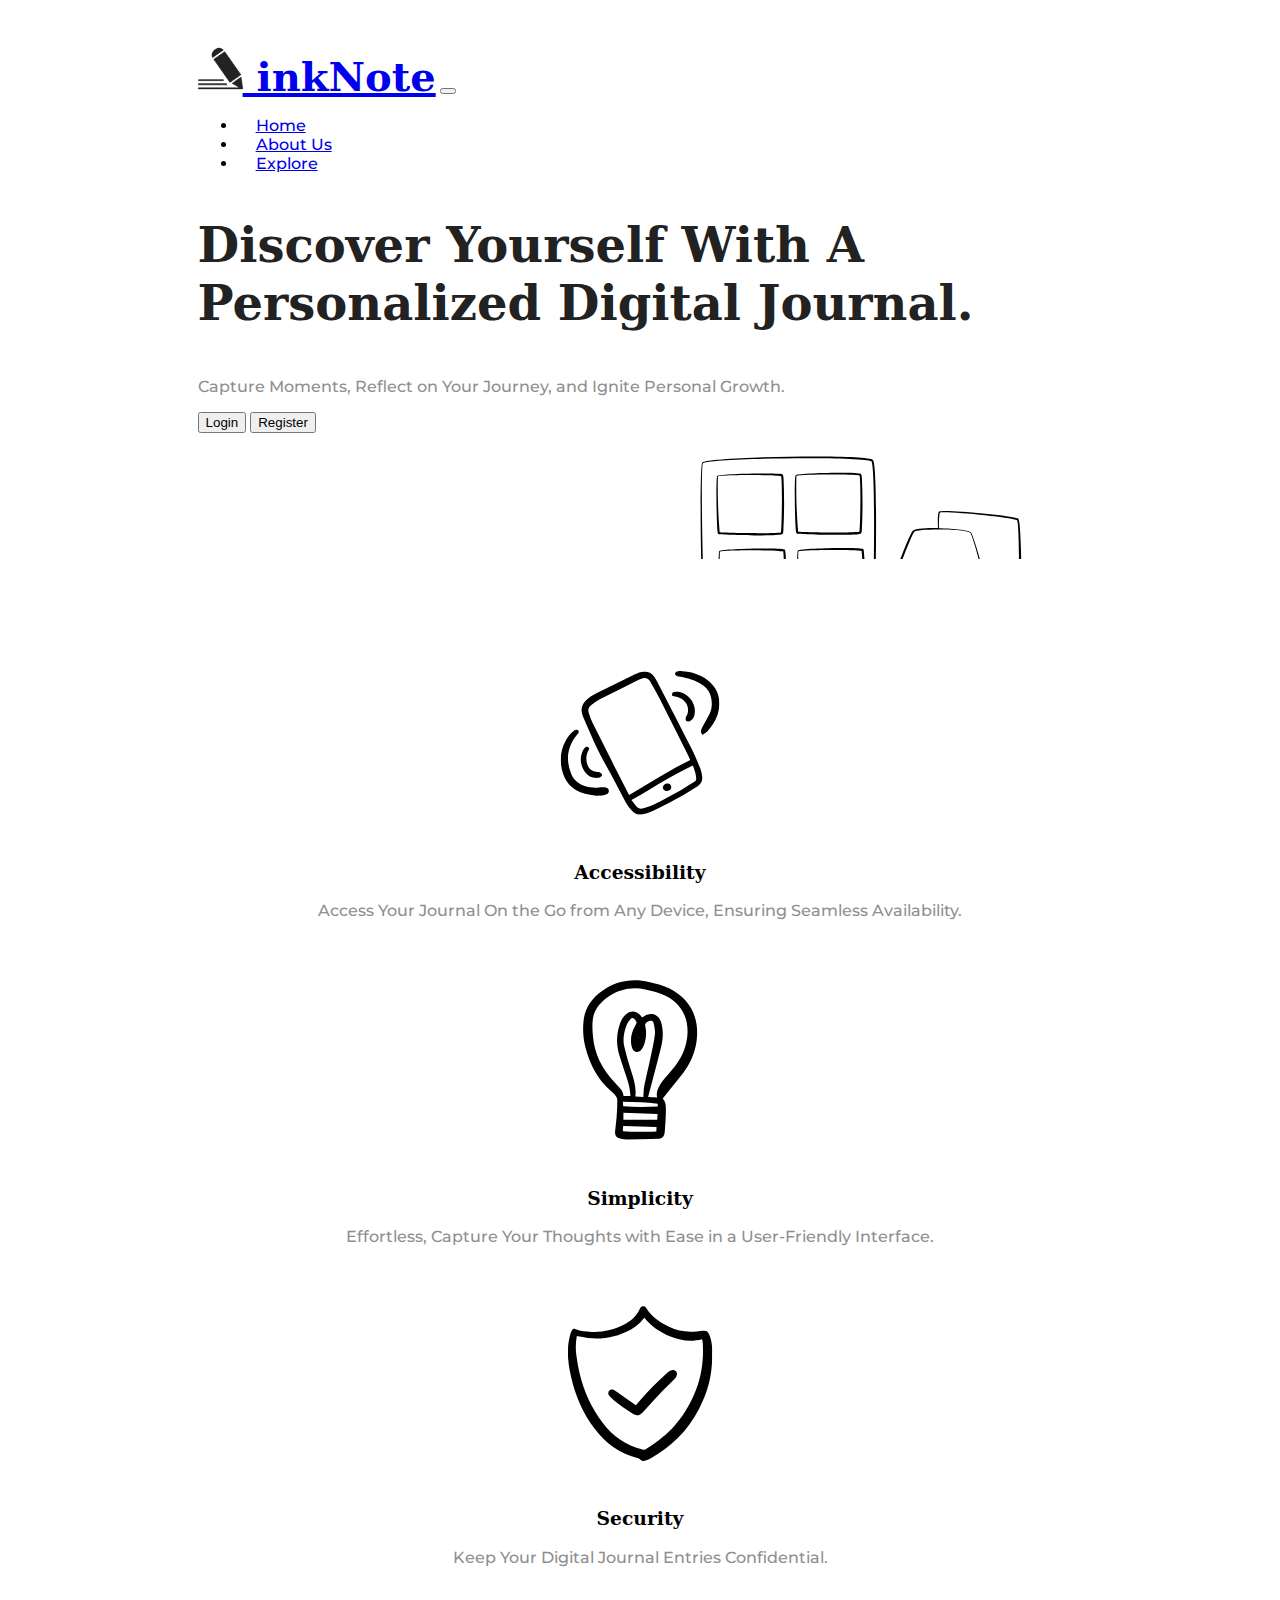
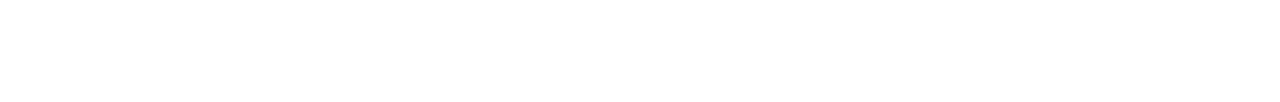
<file: index.html>
<!DOCTYPE html>
<html>

<head>
  <meta charset="utf-8">
  <title>inkNote</title>
  <link rel="icon" href="images/logo-light.png" type="image/x-icon"/>

  <!-- Bootstrap -->
  <link href="https://cdn.jsdelivr.net/npm/bootstrap@5.3.2/dist/css/bootstrap.min.css" rel="stylesheet" integrity="sha384-T3c6CoIi6uLrA9TneNEoa7RxnatzjcDSCmG1MXxSR1GAsXEV/Dwwykc2MPK8M2HN" crossorigin="anonymous">
  <!-- CSS Style -->
  <link rel="stylesheet" href="index.css">
  <!-- Google Fonts -->
  <link rel="preconnect" href="https://fonts.googleapis.com">
<link rel="preconnect" href="https://fonts.gstatic.com" crossorigin>
<link href="https://fonts.googleapis.com/css2?family=Montserrat:wght@100;200;300;400;500;600;700;800;900&family=Ubuntu&display=swap" rel="stylesheet">
  <!-- Font Awesome -->
  
</head>

<body>

  <section class="white-section" id="title">
  <div class="container-fluid">
      <!-- Nav Bar -->
      <nav class="navbar navbar-expand-lg navbar-light">
        <a class="navbar-brand" href="#">
            <img src="/images/logo-dark.png" alt="Logo" width="45" height="45" class="d-inline-block align-text-top"> inkNote</a>
          <button class="navbar-toggler" type="button" data-bs-toggle="collapse" data-bs-target="#navbarTogglerDemo02" aria-controls="navbarTogglerDemo02" aria-expanded="false" aria-label="Toggle navigation">
            <span class="navbar-toggler-icon"></span>
          </button>
          <div  class="collapse navbar-collapse" id="navbarTogglerDemo02">
            <ul class="navbar-nav  ms-auto mb-2 mb-lg-0">
              <li class="nav-item">
                <a class="nav-link" href="#footer">Home</a>
              </li>
              <li class="nav-item">
                <a class="nav-link" href="#pricing">About Us</a>
              </li>
              <li class="nav-item">
                <a class="nav-link" href="#cta">Explore</a>
              </li>
            </ul>
          </div>
      </nav>
  
      <!-- Title -->
        <div class="row">
            <div class="col-lg-6">
            <h1 class="big-heading">Discover Yourself With A Personalized Digital Journal.</h1>
            <p>Capture Moments, Reflect on Your Journey, and Ignite Personal Growth.</p>
            <a href="login-reg.html"><button type="button" class="btn btn-outline-dark btn-lg rounded-5 download-button">Login</button></a>
            <a href="login-reg.html #sign-up"><button type="button" class="btn btn-dark btn-lg rounded-5 download-button">Register</button></a>          
            </div>

            <div class="col-lg-6">
            <img class="title-image" src="images/welcome-img/intro-img.svg" >
            </div>

        </div>

    </div>

  </section>


  <!-- Features -->

  <section class="white-section" id="features">
    <div class="container-fluid">
      <div class="row">
        <div class="feature-box col-lg-4">
          <img class="feature-icons" src="images/welcome-img/accessibility.svg" alt="accessibility-icon">
          <h3 class="feature-title">Accessibility</h3>
          <p>Access Your Journal On the Go from Any Device, Ensuring Seamless Availability.</p>
        </div>

        <div class="feature-box col-lg-4">
          <img class="feature-icons" src="images/welcome-img/simplicity.svg" alt="simplicity-icon">
          <h3 class="feature-title">Simplicity</h3>
          <p>Effortless, Capture Your Thoughts with Ease in a User-Friendly Interface.</p>
        </div>

        <div class="feature-box col-lg-4">
          <img class="feature-icons" src="images/welcome-img/security.svg" alt="security-icon">
          <h3 class="feature-title">Security</h3>
          <p>Keep Your Digital Journal Entries Confidential.</p>
        </div>

      </div>
    </div>


  </section>


  <!-- Testimonials -->

  <!-- <section class="colored-section" id="testimonials">
    
    <div id="testimonial-carousel" class="carousel slide" data-ride = "false">
      <div class="carousel-indicators">
        <button type="button" data-bs-target="#testimonial-carousel" data-bs-slide-to="0" class="active" aria-current="true" aria-label="Slide 1"></button>
        <button type="button" data-bs-target="#testimonial-carousel" data-bs-slide-to="1" aria-label="Slide 2"></button>
      </div>
      <div class="carousel-inner">
        <div class="carousel-item active container-fluid">
          <h2 class="testimonial-text">I no longer have to sniff other dogs for love. I've found the hottest Corgi on TinDog. Woof.</h2>
          <img class="testimonial-image" src="images/dog-img.jpg" alt="dog-profile">
          <em>Pebbles, New York</em>
        </div>
        <div class="carousel-item container-fluid">
          <h2 class="testimonial-text">My dog used to be so lonely, but with TinDog's help, they've found the love of their life. I think.</h2>
          <img class="testimonial-image" src="images/lady-img.jpg" alt="lady-profile">
          <em>Beverly, Illinois</em> 
        </div>

        <button class="carousel-control-prev" type="button" data-bs-target="#testimonial-carousel" data-bs-slide="prev">
          <span class="carousel-control-prev-icon" aria-hidden="true"></span>
          <span class="visually-hidden">Previous</span>
        </button>
        <button class="carousel-control-next" type="button" data-bs-target="#testimonial-carousel" data-bs-slide="next">
          <span class="carousel-control-next-icon" aria-hidden="true"></span>
          <span class="visually-hidden">Next</span>
        </button>
      </div>

    </div>





  </section> -->


  <!-- Press -->

  <!-- <section class="colored-section" id="press">
    <img class="press-logo" src="images/techcrunch.png" alt="tc-logo">
    <img class="press-logo" src="images/tnw.png" alt="tnw-logo">
    <img class="press-logo" src="images/bizinsider.png" alt="biz-insider-logo">
    <img class="press-logo" src="images/mashable.png" alt="mashable-logo">

  </section> -->


  <!-- Pricing -->

  <!-- <section class="white-section" id="pricing">

    <h2 class="section-heading">A Plan for Every Dog's Needs</h2>
    <p>Simple and affordable price plans for your and your dog.</p>

    <div class="row">
      <div class="pricing-column col-lg-4 col-md-6">
        <div class="card">
          <div class="card-header">
            <h3>Chihuahua</h3>
          </div>
          <div class="card-body">
            <h2 class="price-text">Free</h2>
            <p>5 Matches Per Day</p>
            <p>10 Messages Per Day</p>
            <p>Unlimited App Usage</p>
            <button type="button" class="w-100 btn btn-md btn-outline-dark">Sign up for free</button>
          </div>
        </div>
      </div>

      <div class="pricing-column col-lg-4 col-md-6">
        <div class="card">
          <div class="card-header">
            <h3>Labrador</h3>
          </div>
          <div class="card-body">
            <h2 class="price-text">$49 / mo</h2>
            <p>Unlimited Matches</p>
            <p>Unlimited Messages</p>
            <p>Unlimited App Usage</p>
            <button type="button" class="w-100 btn btn-md btn-dark">Get Started</button>
          </div>
        </div>
      </div>

      <div class="pricing-column col-lg-4">
        <div class="card">
          <div class="card-header">
            <h3>Mastiff</h3>
          </div>
          <div class="card-body">
            <h2 class="price-text">$99 / mo</h2>
            <p>Pirority Listing</p>
            <p>Unlimited Matches</p>
            <p>Unlimited Messages</p>
            <p>Unlimited App Usage</p>
            <button type="button" class="w-100 btn btn-md btn-dark">Contact us</button>
          </div>
        </div>
      </div>

    </div>



  </section> -->


  <!-- Call to Action -->

  <!-- <section class="colored-section" id="cta">
    <div class="container-fluid">
      <h1 class="big-heading">Find the True Love of Your Dog's Life Today.</h1>
      <button type="button" class="btn btn-dark btn-lg download-button"><i class="fa-brands fa-apple"></i> Download</button>
      <button type="button" class="btn btn-light btn-lg download-button"><i class="fa-brands fa-google-play"></i> Download</button>
    </div>



  </section> -->


  <!-- Footer -->

  <!-- <footer class="white-section" id="footer">
    <div class="container-fluid">
      <i class="social-icon fa-brands fa-twitter"></i>
      <i class="social-icon fa-brands fa-facebook-f"></i>
      <i class="social-icon fa-brands fa-instagram"></i>
      <i class="social-icon fa-solid fa-envelope"></i>
      <p>© Copyright TinDog</p>
    </div>
  </footer> -->

  <script src="https://cdn.jsdelivr.net/npm/bootstrap@5.3.2/dist/js/bootstrap.bundle.min.js" integrity="sha384-C6RzsynM9kWDrMNeT87bh95OGNyZPhcTNXj1NW7RuBCsyN/o0jlpcV8Qyq46cDfL" crossorigin="anonymous"></script>
</body>

</html>
</file>
<file: index.css>
*{
    /* background-color: #EEEEEE;   */
}
body{
    font-family: 'Montserrat';
    font-weight: 500;
    text-align: center;

    
}
h1,h2,h3,h4,h5,h6{
    font-family: 'serif';  
    font-weight: bold;
}
p{
    color: #8f8f8f;
}
/* Headings */
.big-heading{
    color: #222222;
    font-family: 'serif';  
    font-weight: bold;
    font-size: 3rem;  
    line-height: 1.2;
    margin: 5% 3% 5% 0; 
}
.big-heading1{
    color: #EEEEEE;
    font-family: 'serif';  
    font-weight: bold;
    font-size: 3rem;  
    line-height: 1.2;
    margin: 5% 3% 5% 0; 
}
.overview-heading{
    color: #EEEEEE;
    font-family: 'serif';  
    font-weight: bold;
    font-size: 2rem;  
    line-height: 1.2;
    /* margin: 5% 3% 5% 0; */

}
.overview-image{
    height: 40%;
    position: absolute;
    left:  40%;
    bottom: 10%;
    
}
.overview-image1{
    height: 60%;
    position: absolute;
    left:  66%;
    bottom: 15%;
    
}
.section-heading{
    font-size: 3rem;  
    line-height: 1.5;

}
/* Containers */
.container-fluid{
    padding: 7% 15%;
}

/* Sections */
.colored-section{
    background-color: #222222 ;
    color: #222222;
}
.white-section{
    background-color: #FFF;
}

/* Navigation Bar */
.navbar{
    padding-bottom: 0 0 4.5rem;
}

.navbar-brand{
    font-family: 'serif';
    font-size: 2.5rem;
    font-weight: bold;
}
.nav-item{
    padding: 0 18px;
}
.nav-link{
    font-size: 1rem;
    font-family: 'Montserrat';
    font-weight: 500;
}

/* Download Buttons */
.getstarted-button{
    padding: 2% 6%;
    margin: 5% 1% 5% 0%;;
    font-size: 1rem;
    font-family: 'Montserrat';
    font-weight: 600;
}
.login-button{
    padding: 2% 6%;
    margin: 5% 1% 5% 0%;;
    font-size: 1rem;
    font-family: 'Montserrat';
    font-weight: 600;
}
.register-button{
    padding: 2% 6%;
    margin: 5% 1% 5% 0%;;
    font-size: 1rem;
    font-family: 'Montserrat';
    font-weight: 600;
}
/* Title Section     */
#title {
    text-align: left;
  }
  
#title .container-fluid{
    padding: 3% 15% 10%;
    /* margin-bottom: 2%; */
}

/* Title Image */
.title-image{
    height: 65%;
    position: absolute;
    right:  15%;
}
/* Feauture Section */
#features{
    position: relative;
}
.feature-title{
    margin-top: 5% ;
    font-size: 1.5  rem;
}
.feature-icons{
    height: 15%;
}
.feature-box{
    /* margin-bottom: 10%; */
    padding: 2.5%;
}
.icon{
    color: #3d3b3b;
    margin-bottom: 1rem;
}
.icon:hover{
    color: #FF4C68;
    
}

/* Testimonials Section */
#testimonials{
    text-align: left;

}
.testimonial-text{
    /* padding: 3% 15%; */
    line-height: 2rem;
    margin: 5% 0 5% 0 ;
}


#press{
    background-color: #EF8172;
    padding-bottom: 3%;
}
.press-logo{
    width: 15%;
    margin: 20px 20px 50px;
}

/* Pricing Section */

#pricing{
    padding: 100px;
}
.price-text{
    font-size: 3rem;
    line-height: 1.5;
}
.pricing-column{
    padding: 3% 2%;
}

/*CTA Section */

/* Footer Section */ 
.social-icon{
    margin: 20px 10px;
}

@media (max-width: 990px ) {
    #title{
        text-align: center;
    }
    .overview-image{
        display: none;
    }
    .overview-image1{
        display: none;
    }
    #testimonials{
        text-align: center;
    
    }

    .title-image{
        position: static;
        /* text-align: center; */
        width: 100%;
    }
}
</file>
